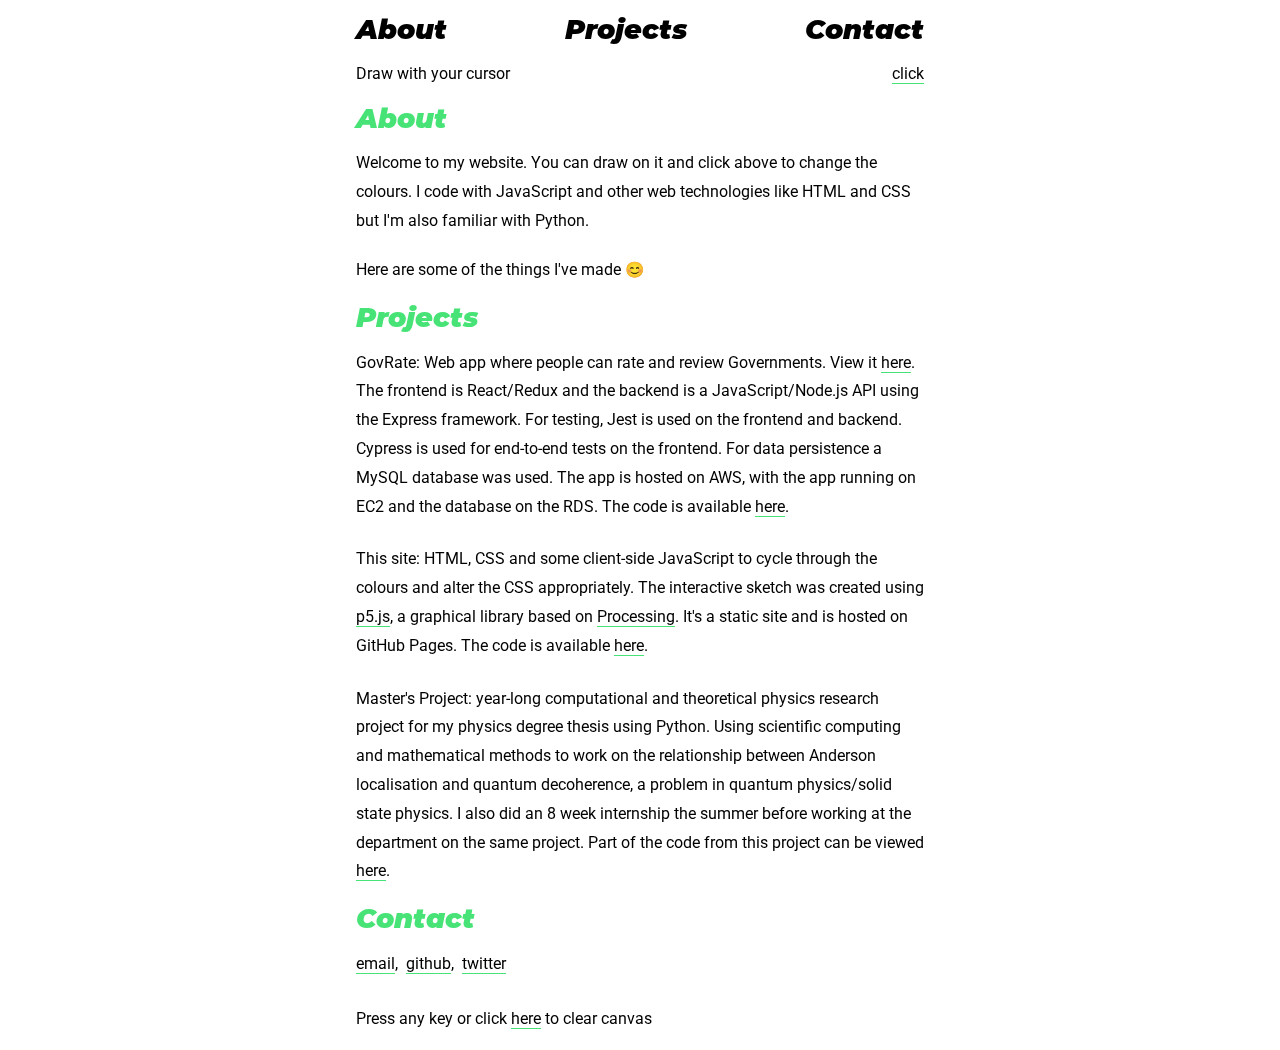
<file: index.html>
<!DOCTYPE html>
<html lang="en">
  <head>
    <meta charset="UTF-8" />
    <meta name="viewport" content="width=device-width, initial-scale=1.0" />
    <meta http-equiv="X-UA-Compatible" content="ie=edge" />
    <link rel="icon" type="image/x-icon" href="img/favicon.ico" />

    <link
      href="https://fonts.googleapis.com/css?family=Roboto&display=swap"
      rel="stylesheet"
    />

    <script src="lib/p5.min.js"></script>
    <script src="lib/p5.dom.min.js"></script>
    <script src="src/sketch.js"></script>

    <link rel="stylesheet" href="src/site.css" />

    <title>Jack Lowe</title>
  </head>
  <body>
    <div class="container">
      <nav class="nav">
        <ul class="nav__list">
          <li class="nav__element">
            <a href="#about" class="nav__link">About</a>
          </li>
          <li class="nav__element">
            <a href="#projects" class="nav__link">Projects</a>
          </li>
          <li class="nav__element">
            <a href="#contact" class="nav__link">Contact</a>
          </li>
        </ul>
      </nav>

      <div class="headline__container">
        <p class="headline">
          Draw with your cursor
        </p>
        <button class="button">click</button>
      </div>
      <main>
        <section class="main__section" id="about">
          <h2 class="main__header">About</h2>
          <p id="para1" class="main__paragraph">
            Welcome to my website. You can draw on it and click above to change
            the colours. I code with JavaScript and other web technologies like
            HTML and CSS but I'm also familiar with Python.
          </p>
          <p class="main__paragraph">
            Here are some of the things I've made 😊
          </p>
        </section>
        <section class="main__section" id="projects">
          <h2 class="main__header">Projects</h2>
          <p class="main__paragraph">
            GovRate: Web app where people can rate and review Governments. View
            it
            <a href="http://govrate.co.uk" class="link">here</a>. The frontend
            is React/Redux and the backend is a JavaScript/Node.js API using the
            Express framework. For testing, Jest is used on the frontend and
            backend. Cypress is used for end-to-end tests on the frontend. For
            data persistence a MySQL database was used. The app is hosted on
            AWS, with the app running on EC2 and the database on the RDS. The
            code is available
            <a href="https://github.com/jacklowe/govrate" class="link">here</a>.
          </p>
          <p class="main__paragraph"></p>
          <p class="main__paragraph">
            This site: HTML, CSS and some client-side JavaScript to cycle
            through the colours and alter the CSS appropriately. The interactive
            sketch was created using
            <a href="https://p5js.org/" class="link">p5.js</a>, a graphical
            library based on
            <a href="https://processing.org/" class="link">Processing</a>. It's
            a static site and is hosted on GitHub Pages. The code is available
            <a
              href="https://github.com/jacklowe/jacklowe.github.io"
              class="link"
              >here</a
            >.
          </p>
          <p class="main__paragraph">
            Master's Project: year-long computational and theoretical physics
            research project for my physics degree thesis using Python. Using
            scientific computing and mathematical methods to work on the
            relationship between Anderson localisation and quantum decoherence,
            a problem in quantum physics/solid state physics. I also did an 8
            week internship the summer before working at the department on the
            same project. Part of the code from this project can be viewed
            <a
              href="https://github.com/jacklowe/anderson_decoherence"
              class="link"
            >
              here</a
            >.
          </p>
        </section>
        <section class="main__section" id="contact">
          <h2 class="main__header">Contact</h2>
          <p class="main__paragraph">
            <a href="mailto:jackmlowe@gmail.com" class="link">email</a>,&nbsp;
            <a href="https://github.com/jacklowe" class="link">github</a>,&nbsp;
            <a href="https://twitter.com/jack_iowe" class="link">twitter</a>
          </p>
        </section>
      </main>

      <hr />
      Press any key or click
      <button class="clear-button button">here</button> to clear canvas
    </div>
  </body>

  <script src="src/site.js"></script>
</html>
</file>
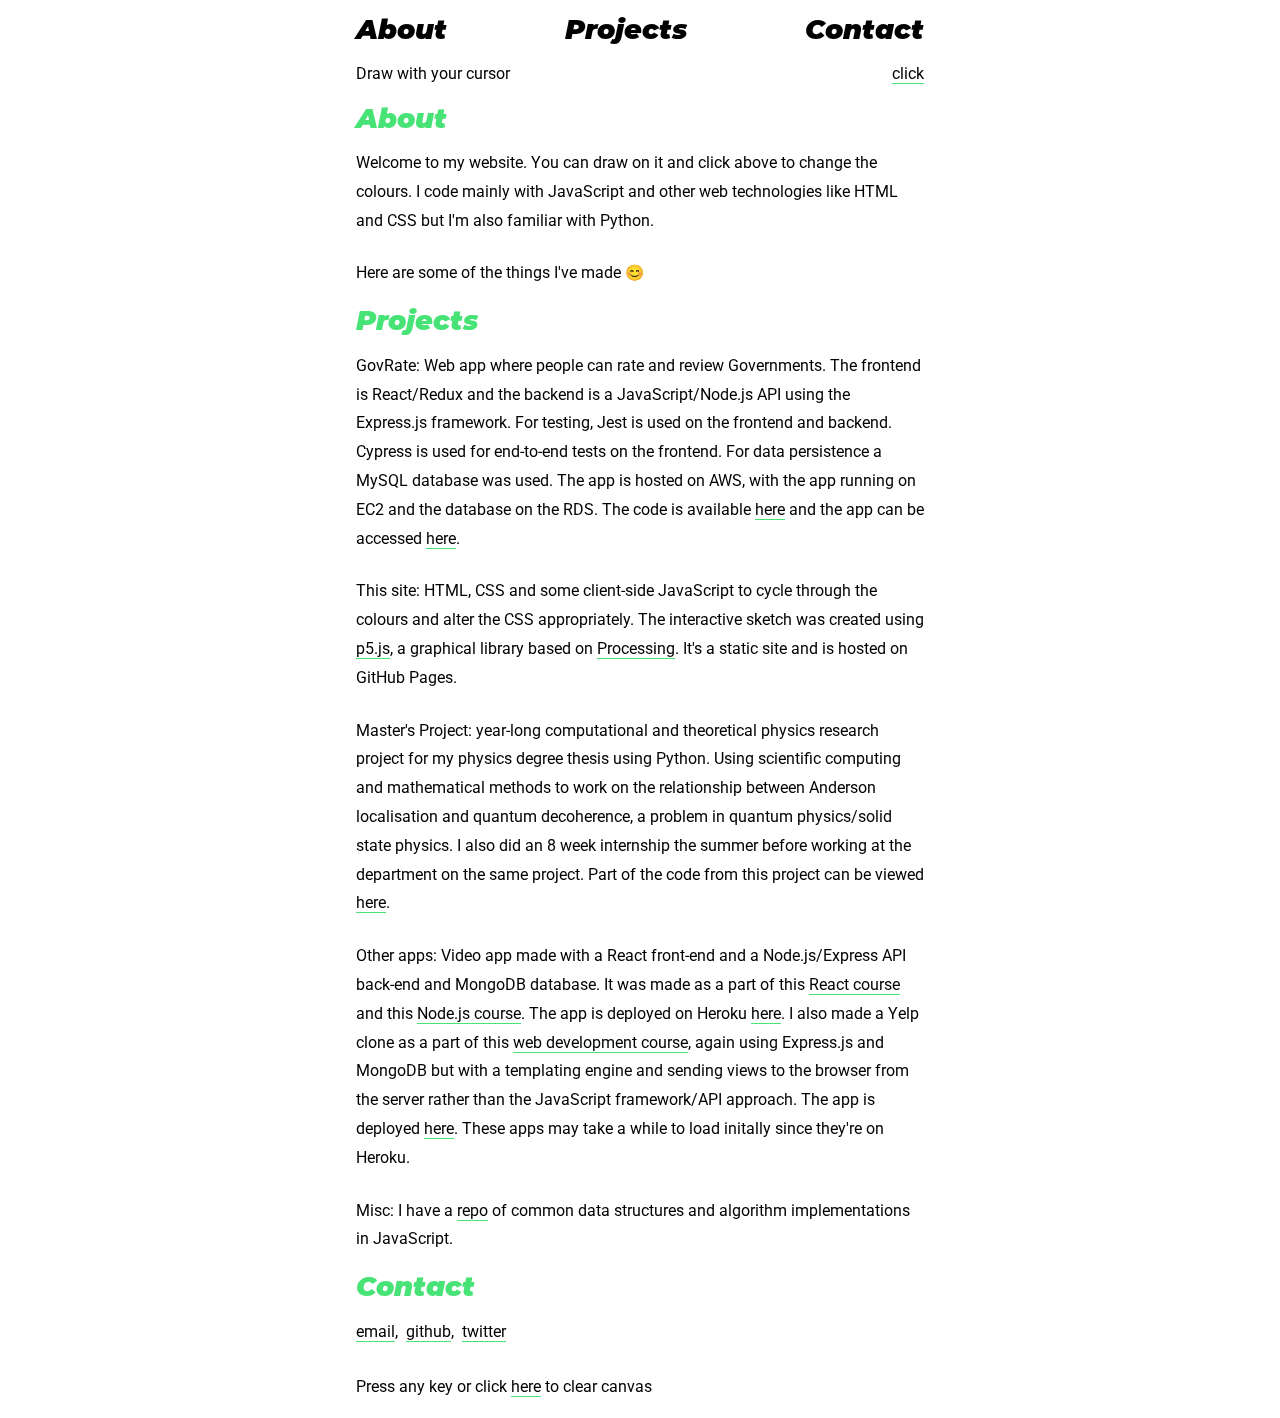
<file: src/site.html>
<!DOCTYPE html>
<html lang="en">
  <head>
    <meta charset="UTF-8" />
    <meta name="viewport" content="width=device-width, initial-scale=1.0" />
    <meta http-equiv="X-UA-Compatible" content="ie=edge" />
    <link rel="icon" type="image/x-icon" href="../img/favicon.ico" />

    <link
      href="https://fonts.googleapis.com/css?family=Merriweather&display=swap"
      rel="stylesheet"
    />
    <link
      href="https://fonts.googleapis.com/css?family=Roboto&display=swap"
      rel="stylesheet"
    />

    <script src="../lib/p5.min.js"></script>
    <script src="../lib/p5.dom.min.js"></script>
    <script src="sketch.js"></script>

    <link rel="stylesheet" href="site.css" />

    <title>Jack Lowe</title>
  </head>
  <body>
    <div class="container">
      <nav class="nav">
        <ul class="nav__list">
          <li class="nav__element">
            <a href="#about" class="nav__link">About</a>
          </li>
          <li class="nav__element">
            <a href="#projects" class="nav__link">Projects</a>
          </li>
          <li class="nav__element">
            <a href="#contact" class="nav__link">Contact</a>
          </li>
        </ul>
      </nav>

      <div class="headline__container">
        <p class="headline">
          Draw with your cursor
        </p>
        <button class="button">click</button>
      </div>
      <main>
        <section class="main__section" id="about">
          <h2 class="main__header">About</h2>
          <p class="main__paragraph">
            Welcome to my website. You can draw on it and click above to change
            the colours. I code mainly with JavaScript and other web
            technologies like HTML and CSS but I'm also familiar with Python.
          </p>
          <p class="main__paragraph">
            Here are some of the things I've made 😊
          </p>
        </section>
        <section class="main__section" id="projects">
          <h2 class="main__header">Projects</h2>
          <p class="main__paragraph">
            GovRate: Web app where people can rate and review
            Governments. The frontend is React/Redux and the backend is a
            JavaScript/Node.js API using the Express.js framework. For testing,
            Jest is used on the frontend and backend. Cypress is used for
            end-to-end tests on the frontend. For data persistence a MySQL
            database was used. The app is hosted on AWS, with the app running on
            EC2 and the database on the RDS. The code is available
            <a href="https://github.com/jacklowe/govrate" class="link">here</a>
            and the app can be accessed
            <a href="http://govrate.co.uk" class="link">here</a>.
          </p>
          <p class="main__paragraph"></p>
          <p class="main__paragraph">
            This site: HTML, CSS and some client-side JavaScript to cycle
            through the colours and alter the CSS appropriately. The interactive
            sketch was created using
            <a href="https://p5js.org/" class="link">p5.js</a>, a graphical
            library based on
            <a href="https://processing.org/" class="link">Processing</a>. It's
            a static site and is hosted on GitHub Pages.
          </p>
          <p class="main__paragraph">
            Master's Project: year-long computational and theoretical physics
            research project for my physics degree thesis using Python. Using
            scientific computing and mathematical methods to work on the
            relationship between Anderson localisation and quantum decoherence,
            a problem in quantum physics/solid state physics. I also did an 8
            week internship the summer before working at the department on the
            same project. Part of the code from this project can be viewed
            <a
              href="https://github.com/jacklowe/anderson_decoherence"
              class="link"
            >
              here</a
            >.
          </p>
          <p class="main__paragraph">
            Other apps: Video app made with a React front-end and a
            Node.js/Express API back-end and MongoDB database. It was made as a
            part of this
            <a href="https://codewithmosh.com/p/mastering-react" class="link"
              >React course</a
            >
            and this
            <a
              href="https://codewithmosh.com/p/the-complete-node-js-course"
              class="link"
              >Node.js course</a
            >. The app is deployed on Heroku
            <a href="https://young-chamber-67683.herokuapp.com/movies" class="link"
              >here</a
            >. I also made a Yelp clone as a part of this
            <a
              href="https://www.udemy.com/the-web-developer-bootcamp/"
              class="link"
              >web development course</a
            >, again using Express.js and MongoDB but with a templating engine
            and sending views to the browser from the server rather than the
            JavaScript framework/API approach. The app is deployed
            <a
              href="https://glacial-sierra-19912.herokuapp.com/campgrounds"
              class="link"
              >here</a
            >. These apps may take a while to load initally since they're on
            Heroku.
          </p>
          <p class="main__paragraph">
            Misc: I have a
            <a href="https://github.com/jacklowe/algo-ds" class="link">repo</a>
            of common data structures and algorithm implementations in
            JavaScript.
          </p>
        </section>
        <section class="main__section" id="contact">
          <h2 class="main__header">Contact</h2>
          <p class="main__paragraph">
            <a href="mailto:jackmlowe@gmail.com" class="link">email</a>,&nbsp;
            <a href="https://github.com/jacklowe" class="link">github</a>,&nbsp;
            <a href="https://twitter.com/jack_iowe" class="link">twitter</a>
          </p>
        </section>
      </main>

      <hr />
      Press any key or click
      <button class="clear-button button">here</button> to clear canvas
    </div>
  </body>

  <script src="site.js"></script>
</html>
</file>
<file: src/site.css>
@font-face {
  font-family: "Montserrattt";
  font-style: italic;
  font-weight: 900;
  src: url("../fonts/montserrat-v14-latin-900italic.eot");
  src: local("Montserrat Black Italic"), local("Montserrat-BlackItalic"),
    url("../fonts/montserrat-v14-latin-900italic.eot?#iefix")
      format("embedded-opentype"),
    url("../fonts/montserrat-v14-latin-900italic.woff2") format("woff2"),
    url("../fonts/montserrat-v14-latin-900italic.woff") format("woff"),
    url("../fonts/montserrat-v14-latin-900italic.ttf") format("truetype"),
    url("../fonts/montserrat-v14-latin-900italic.svg#Montserrat") format("svg");
}

:root {
  --colour: #47e376;
}

canvas {
  position: fixed !important;
  top: 0;
  right: 0;
  z-index: -1;
}

body {
  margin: 0 auto;
  max-width: 600px;
  color: black;
  font-family: "Roboto", sans-serif;
  font-size: 0.97rem;
  line-height: 1.8rem;
  overflow-x: hidden;
}

hr {
  border: 0;
}

::selection {
  color: black;
  background-color: #FFE533;
}

.container {
  margin: 1rem;
}

.headline {
  margin: 0;
}

.headline__container {
  margin-top: 0.7rem;
  display: flex;
  justify-content: space-between;
  align-items: center;
}

.main__header {
  font-family: "Montserrattt", sans-serif;
  font-weight: 900;
  font-size: 1.7rem;
  color: var(--colour);
  margin-bottom: 0.8rem;
  margin-top: 0.8rem;
}

.main__header:nth-child(1) {
  margin-top: 1rem;
}

.main__paragraph {
  margin-bottom: 1.5rem;
}

.main__paragraph:last-child {
  margin-bottom: 1.2rem;
}

.link {
  font-family: inherit;
  text-decoration: none;
  color: inherit;
  border-bottom: 1px solid var(--colour);
  transition: color 0.3s ease;
}

.link:hover {
  color: var(--colour);
}

.button {
  background: none;
  font-family: inherit;
  font-size: inherit;
  padding: 0rem;
  border: none;
  border-bottom: 1px solid var(--colour);
  color: inherit;
  cursor: pointer;
  transition: color 0.3s ease;
}

.button:hover {
  color: var(--colour);
}

.button:focus {
  outline: none;
}

.nav__list {
  display: flex;
  justify-content: space-between;
  list-style: none;
  margin: 0;
  padding: 0;
  transition: color 0.3s ease;
}

.nav__link {
  text-align: center;
  color: inherit;
  text-decoration: none;
  font-size: 1.7rem;
  font-family: "Montserrattt", sans-serif;
}

#para1 {
  margin-bottom: 1.3rem;
}

@media (max-width: 400px) {
  body {
    font-size: 0.9rem;
  }
  .main__header {
    font-size: 1.3rem;
  }
  .nav__link {
    font-size: 1.3rem;
  }
}
</file>
